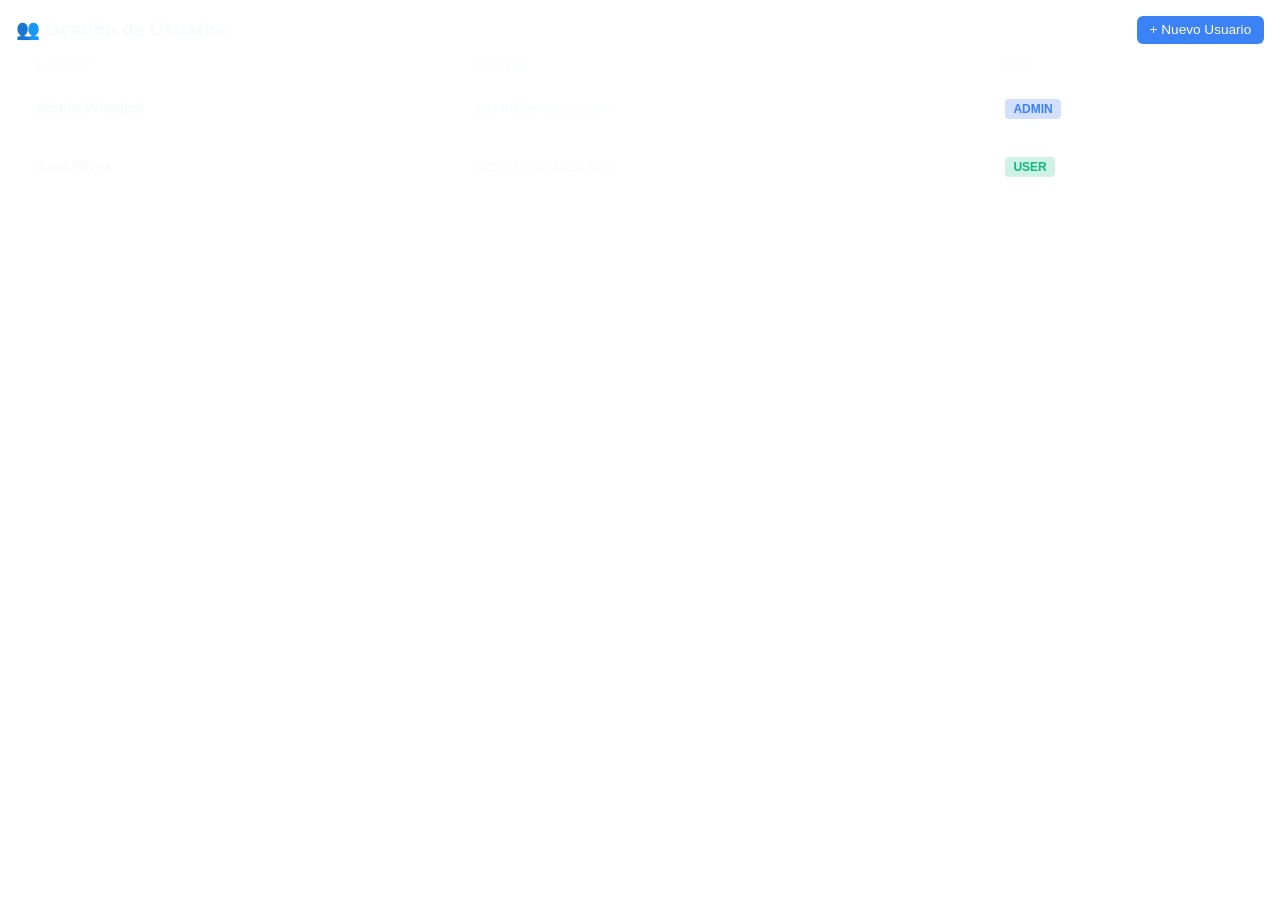
<file: widgets/users/ui.html>
<!DOCTYPE html>
<html lang="es">
<head>
    <meta charset="UTF-8">
    <link rel="stylesheet" href="/public/css/glass.css">
    <style>
        .users-widget {
            padding: 1rem;
            color: var(--krystal-text);
            height: 100%;
            overflow-y: auto;
            font-family: 'Inter', sans-serif;
        }
        .users-header {
            display: flex;
            justify-content: space-between;
            align-items: center;
            margin-bottom: 1rem;
        }
        .users-header h3 {
            margin: 0;
            font-size: 1.2rem;
        }
        .btn-add {
            background: var(--focus-ring-color);
            color: #fff;
            border: none;
            padding: 0.4rem 0.8rem;
            border-radius: 6px;
            cursor: pointer;
            font-size: 0.85rem;
        }
        .users-table {
            width: 100%;
            border-collapse: separate;
            border-spacing: 0 10px;
            font-size: 0.9rem;
            margin-top: -10px;
        }
        .users-table th {
            text-align: left;
            padding: 0 1.2rem;
            border: none;
            opacity: 0.5;
            font-weight: 600;
            text-transform: uppercase;
            font-size: 0.75rem;
            letter-spacing: 0.5px;
        }
        .users-table td {
            text-align: left;
            padding: 1rem 1.2rem;
            background: var(--base-glass-bg);
            border: none;
            backdrop-filter: var(--base-glass-blur);
            transition: all 0.2s ease;
        }
        .users-table tr td:first-child {
            border-top-left-radius: 12px;
            border-bottom-left-radius: 12px;
            font-weight: 600;
        }
        .users-table tr td:last-child {
            border-top-right-radius: 12px;
            border-bottom-right-radius: 12px;
        }
        .users-table tbody tr {
            transition: transform 0.2s cubic-bezier(0.175, 0.885, 0.32, 1.275);
        }
        .users-table tbody tr:hover {
            transform: scale(1.02);
            box-shadow: 0 8px 25px rgba(0,0,0,0.05);
        }
        .users-table tbody tr:hover td {
            background: var(--menu-hover);
        }
        .role-badge {
            background: rgba(37, 99, 235, 0.2);
            color: #3b82f6;
            padding: 0.2rem 0.5rem;
            border-radius: 4px;
            font-size: 0.75rem;
            font-weight: 600;
            text-transform: uppercase;
        }
        
        /* Modal Add User */
        .add-user-form {
            display: none;
            background: rgba(0,0,0,0.1);
            padding: 1rem;
            border-radius: 8px;
            margin-bottom: 1rem;
        }
        .add-user-form.active {
            display: block;
        }
        .form-row {
            margin-bottom: 0.5rem;
        }
        .form-row input, .form-row select {
            width: 100%;
            padding: 0.5rem;
            border-radius: 4px;
            border: 1px solid var(--base-glass-border);
            background: rgba(255,255,255,0.1);
            color: var(--krystal-text);
        }
    </style>
</head>
<body style="background: transparent; margin: 0;">

<div class="users-widget">
    <div class="users-header">
        <h3>👥 Gestión de Usuarios</h3>
        <button class="btn-add" onclick="toggleForm()">+ Nuevo Usuario</button>
    </div>

    <div class="add-user-form" id="addUserForm">
        <div class="form-row">
            <input type="text" id="newName" placeholder="Nombre completo">
        </div>
        <div class="form-row">
            <input type="email" id="newEmail" placeholder="Correo / Usuario">
        </div>
        <div class="form-row">
            <select id="newRole">
                <option value="user">Usuario Estándar</option>
                <option value="admin">Administrador</option>
            </select>
        </div>
        <button class="btn-add" onclick="createUser()">Guardar</button>
    </div>

    <table class="users-table">
        <thead>
            <tr>
                <th>Nombre</th>
                <th>Correo</th>
                <th>Rol</th>
            </tr>
        </thead>
        <tbody id="usersList">
            <!-- Simulated Users -->
            <tr>
                <td>Admin Principal</td>
                <td>admin@empresa.com</td>
                <td><span class="role-badge">Admin</span></td>
            </tr>
            <tr>
                <td>Juan Pérez</td>
                <td>jperez@empresa.com</td>
                <td><span class="role-badge" style="background: rgba(16,185,129,0.2); color: #10b981;">User</span></td>
            </tr>
        </tbody>
    </table>
</div>

<script>
    function toggleForm() {
        document.getElementById('addUserForm').classList.toggle('active');
    }

    function createUser() {
        const name = document.getElementById('newName').value;
        const email = document.getElementById('newEmail').value;
        const role = document.getElementById('newRole').value;
        
        if(!name || !email) return;

        const tbody = document.getElementById('usersList');
        const badgeColor = role === 'admin' ? '#3b82f6' : '#10b981';
        const badgeBg = role === 'admin' ? 'rgba(37,99,235,0.2)' : 'rgba(16,185,129,0.2)';

        const tr = document.createElement('tr');
        tr.innerHTML = `
            <td>${name}</td>
            <td>${email}</td>
            <td><span class="role-badge" style="background: ${badgeBg}; color: ${badgeColor};">${role}</span></td>
        `;
        tbody.appendChild(tr);

        // Reset
        document.getElementById('newName').value = '';
        document.getElementById('newEmail').value = '';
        toggleForm();

        // Notify parent OS
        window.parent.krystalOS?.showNotification("Usuario Creado", `El usuario ${name} fue añadido exitosamente.`, "success");
    }

    // Forward Right Click to main OS Canvas
    document.addEventListener('contextmenu', (e) => {
        if(window.parent && window.parent.krystalOS) {
            e.preventDefault();
            // Try to approximate coordinates by getting iframe offset if possible, 
            // otherwise just pass raw coordinates relative to the iframe.
            // In a real Desktop engine, we'd map bounding rects. Here we just trigger.
            // Since we can't easily position it exactly under cursor due to iframe isolation without rect math:
            window.parent.krystalOS.showContextMenu(e.clientX + window.screenX, e.clientY + window.screenY, null);
        }
    });

</script>

</body>
</html>
</file>
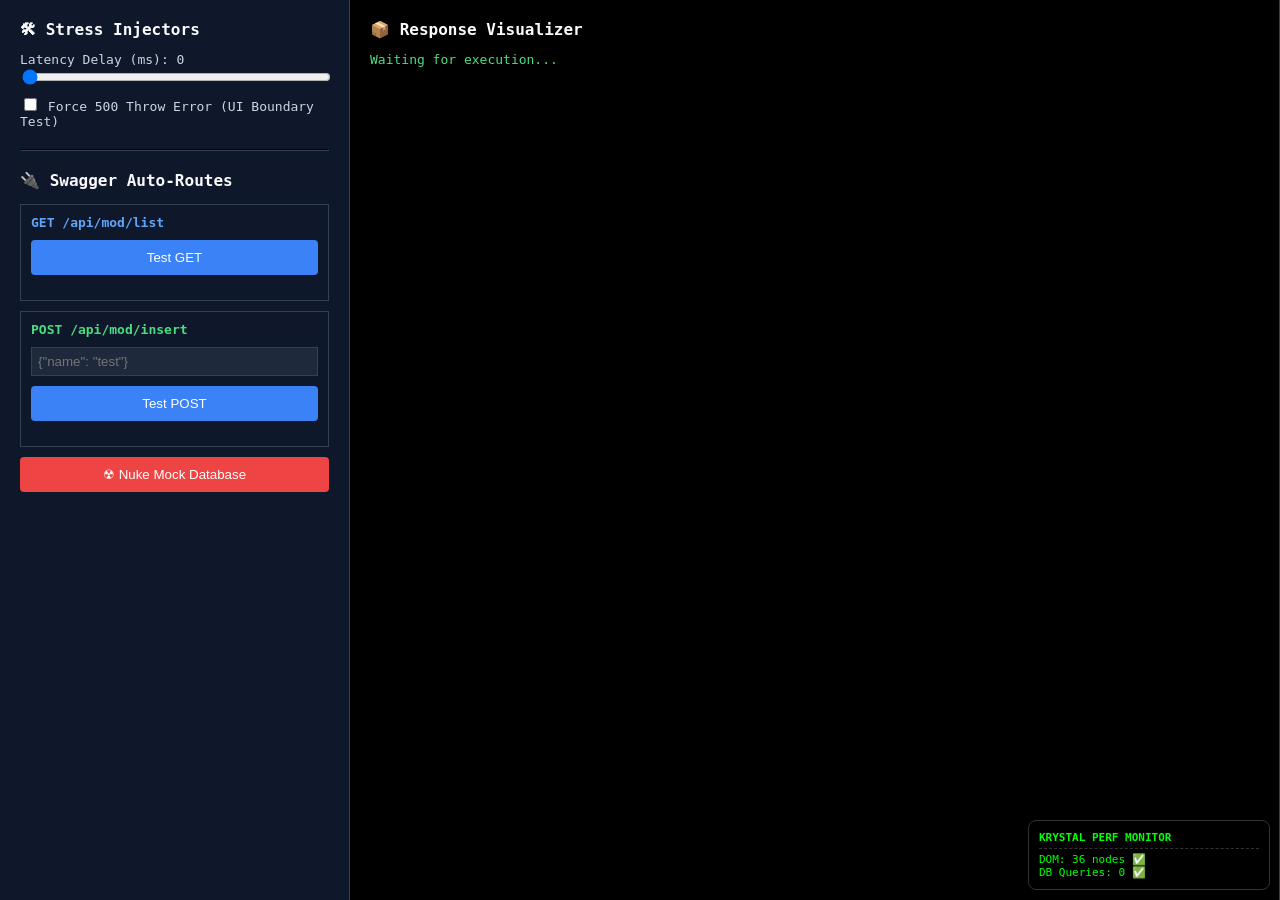
<file: templates/krystal_lab/mod/mod-dashboard.html>
<!DOCTYPE html>
<html lang="es">
<head>
    <meta charset="UTF-8">
    <title>Mod Lab | Krystal Data Dashboard</title>
    <style>
        body { margin: 0; background: #0f172a; color: #cbd5e1; font-family: monospace; display: flex; }
        .panel { padding: 20px; border-right: 1px solid #334155; height: 100vh; overflow-y: auto; box-sizing: border-box; }
        .controls { width: 350px; }
        .results { flex: 1; background: #000; }
        h2 { color: #f8fafc; font-size: 16px; margin-top: 0; }
        .btn { display: block; width: 100%; padding: 10px; margin-bottom: 15px; background: #3b82f6; color: white; border: none; border-radius: 4px; cursor: pointer; }
        .btn:hover { background: #2563eb; }
        .btn-danger { background: #ef4444; }
        input[type="range"] { width: 100%; margin-bottom: 10px; }
        .json-viewer { white-space: pre-wrap; word-wrap: break-word; color: #4ade80; }
        .param-row { margin-bottom: 10px; display: flex; gap: 10px; }
        .param-row input { flex: 1; background: #1e293b; color: white; border: 1px solid #334155; padding: 6px; }
    </style>
</head>
<body>
    <div class="panel controls">
        <h2>🛠 Stress Injectors</h2>
        <label>Latency Delay (ms): <span id="lagVal">0</span></label>
        <input type="range" id="lagSlider" min="0" max="5000" step="100" value="0" oninput="document.getElementById('lagVal').innerText=this.value">
        
        <label><input type="checkbox" id="errorToggle"> Force 500 Throw Error (UI Boundary Test)</label>
        
        <hr style="border-color:#334155; margin: 20px 0;">
        
        <h2>🔌 Swagger Auto-Routes</h2>
        <!-- Example mock routes, in real time this script lists your exposed endpoints -->
        <div class="route-box" style="border:1px solid #334155; padding:10px; margin-bottom: 10px;">
            <strong style="color: #60a5fa;">GET /api/mod/list</strong>
            <button class="btn" style="margin-top:10px" onclick="executeCall('GET', '/api/mod/list')">Test GET</button>
        </div>
        
        <div class="route-box" style="border:1px solid #334155; padding:10px; margin-bottom: 10px;">
            <strong style="color: #4ade80;">POST /api/mod/insert</strong>
            <div class="param-row" style="margin-top:10px">
                <input type="text" id="postKey" placeholder='{"name": "test"}'>
            </div>
            <button class="btn" onclick="executeCall('POST', '/api/mod/insert')">Test POST</button>
        </div>

        <button class="btn btn-danger" onclick="KrystalModDB.nuke(); document.getElementById('jsonOut').innerHTML='[Storage Wiped]';">☢ Nuke Mock Database</button>
    </div>

    <div class="panel results">
        <h2>📦 Response Visualizer</h2>
        <div class="json-viewer" id="jsonOut">Waiting for execution...</div>
    </div>

    <script src="mock-database.js"></script>
    <script src="../shared/profiler.js"></script>
    <script>
        async function executeCall(method, fakeUrl) {
            const out = document.getElementById('jsonOut');
            out.innerHTML = `<span style="color:#fde047">Executing via StressTestInjector...</span>`;
            
            try {
                // Simulate going through our latency proxy
                await window.StressTestInjector.fetchWithStress('data:application/json,{"ping":"ok"}'); // Fake ping to trigger lag/err

                // Simulate the backend Logic calling MockDB
                let result;
                if (method === 'GET') {
                    result = window.KrystalModDB.select("mock_table");
                } else if (method === 'POST') {
                    const val = document.getElementById('postKey').value || '{"default_key":1}';
                    result = window.KrystalModDB.insert("mock_table", JSON.parse(val));
                }
                
                out.innerHTML = JSON.stringify(result, null, 2);
            } catch (error) {
                out.innerHTML = `<span style="color:#ef4444">${error.toString()}</span>`;
            }
        }
    </script>
</body>
</html>
</file>
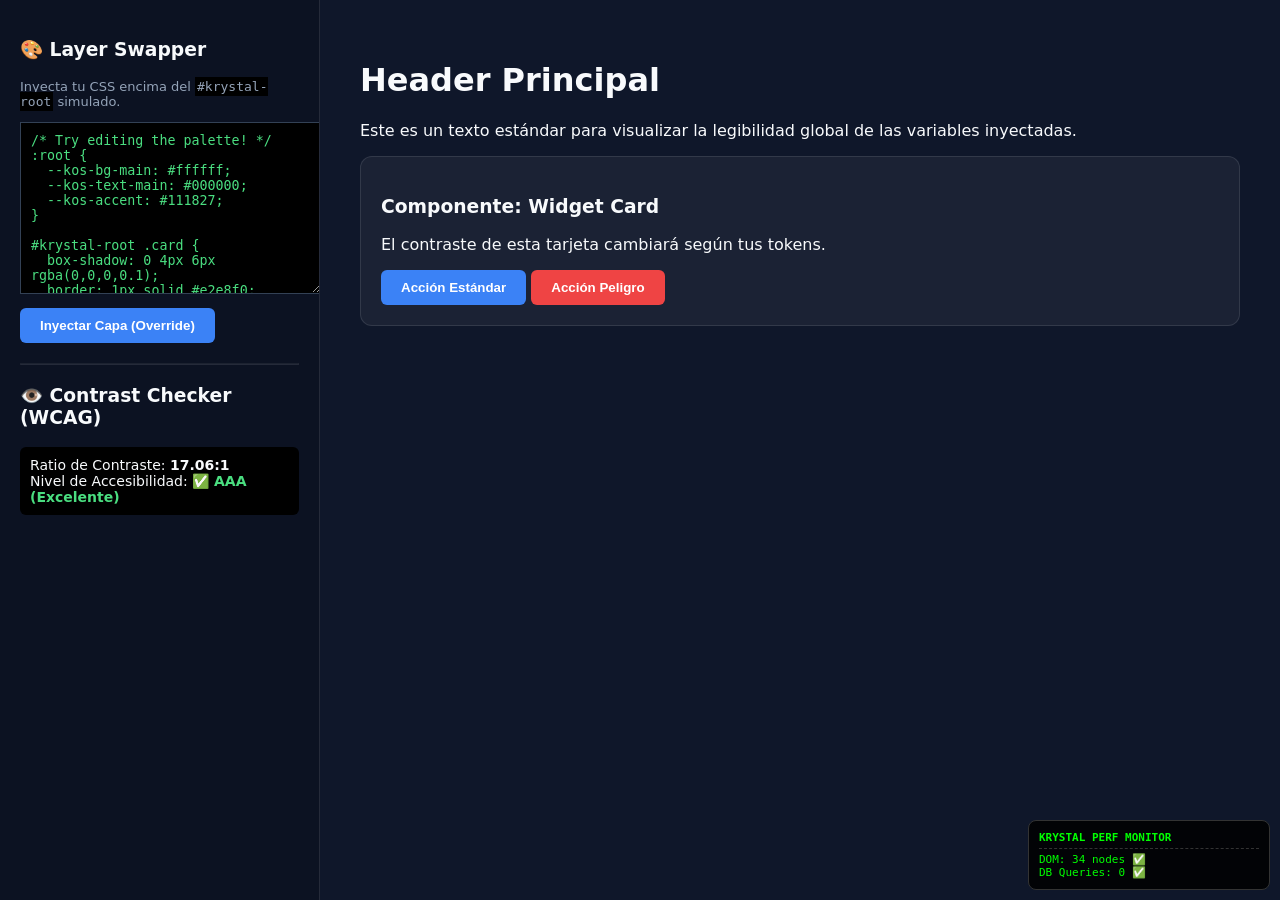
<file: templates/krystal_lab/theme/theme-showcase.html>
<!DOCTYPE html>
<html lang="es">
<head>
    <meta charset="UTF-8">
    <title>Theme Lab | Visual Regression Sandbox</title>
    <!-- Basic Core Tokens (Simulating v2.2.0 foundation) -->
    <style id="krystal-core-tokens">
        :root {
            --kos-bg-main: #0f172a;
            --kos-text-main: #f8fafc;
            --kos-accent: #3b82f6;
            --kos-danger: #ef4444;
        }
        body { margin: 0; background: var(--kos-bg-main); color: var(--kos-text-main); font-family: ui-sans-serif, system-ui; display: flex; height: 100vh; }
        .sidebar { width: 320px; background: rgba(0,0,0,0.2); border-right: 1px solid rgba(255,255,255,0.1); padding: 20px; box-sizing: border-box; overflow-y: auto;}
        .canvas { flex: 1; padding: 40px; overflow-y: auto; }
        
        /* Basic dummy components */
        .btn { padding: 10px 20px; border: none; border-radius: 6px; background: var(--kos-accent); color: white; cursor: pointer; font-weight: bold; }
        .card { background: rgba(255,255,255,0.05); border-radius: 12px; padding: 20px; border: 1px solid rgba(255,255,255,0.1); margin-bottom: 20px;}
        textarea { width: 100%; height: 150px; background: #000; color: #4ade80; font-family: monospace; border: 1px solid #334155; padding: 10px; margin-bottom: 10px;}
        
        .wcag-pass { color: #4ade80; font-weight: bold; }
        .wcag-fail { color: #ef4444; font-weight: bold; }
    </style>
</head>
<body>
    <div class="sidebar">
        <h3>🎨 Layer Swapper</h3>
        <p style="font-size: 13px; color: #94a3b8;">Inyecta tu CSS encima del <code style="background:#000;padding:2px">#krystal-root</code> simulado.</p>
        <textarea id="cssInput">
/* Try editing the palette! */
:root {
  --kos-bg-main: #ffffff;
  --kos-text-main: #000000;
  --kos-accent: #111827;
}

#krystal-root .card {
  box-shadow: 0 4px 6px rgba(0,0,0,0.1);
  border: 1px solid #e2e8f0;
}
        </textarea>
        <button class="btn" onclick="applyCSS()">Inyectar Capa (Override)</button>

        <hr style="border-color: rgba(255,255,255,0.1); margin: 20px 0;">

        <h3>👁️ Contrast Checker (WCAG)</h3>
        <div id="wcagResults" style="font-size: 14px; background: #000; padding: 10px; border-radius: 6px;">
            Aplica un CSS para evaluar contraste en tiempo real.
        </div>
    </div>

    <div class="canvas" id="krystal-root">
        <h1>Header Principal</h1>
        <p>Este es un texto estándar para visualizar la legibilidad global de las variables inyectadas.</p>
        
        <div class="card">
            <h3>Componente: Widget Card</h3>
            <p>El contraste de esta tarjeta cambiará según tus tokens.</p>
            <button class="btn">Acción Estándar</button>
            <button class="btn" style="background: var(--kos-danger)">Acción Peligro</button>
        </div>
    </div>

    <script src="../shared/profiler.js"></script>
    <script>
        // --- Layer Swapper Logic ---
        function applyCSS() {
            const cssRaw = document.getElementById('cssInput').value;
            let styleTag = document.getElementById('injected-layer');
            if (!styleTag) {
                styleTag = document.createElement('style');
                styleTag.id = 'injected-layer';
                document.head.appendChild(styleTag);
            }
            styleTag.textContent = cssRaw;
            
            // Allow DOM to repaint, then measure
            setTimeout(runWCAGAnalyzer, 100);
            
            // Notify profiler for Regex AST check
            window.KrystalProfilerData = window.KrystalProfilerData || {};
            window.KrystalProfilerData.latestCSS = cssRaw;
            if (window.analyzeTheme) window.analyzeTheme();
        }

        // --- Contrast Checker WCAG Math ---
        function getRGB(str) {
            const match = str.match(/^rgba?\((\d+),\s*(\d+),\s*(\d+)/);
            if (match) return [parseInt(match[1]), parseInt(match[2]), parseInt(match[3])];
            return [0,0,0]; // fallback
        }

        function getLuminance(r, g, b) {
            var a = [r, g, b].map(function (v) {
                v /= 255;
                return v <= 0.03928 ? v / 12.92 : Math.pow((v + 0.055) / 1.055, 2.4);
            });
            return a[0] * 0.2126 + a[1] * 0.7152 + a[2] * 0.0722;
        }

        function runWCAGAnalyzer() {
            const bodyStyle = window.getComputedStyle(document.body);
            const bgStr = bodyStyle.backgroundColor;
            const textStr = bodyStyle.color;
            
            const bgRGB = getRGB(bgStr);
            const textRGB = getRGB(textStr);
            
            const lum1 = getLuminance(...bgRGB);
            const lum2 = getLuminance(...textRGB);
            
            const brightest = Math.max(lum1, lum2);
            const darkest = Math.min(lum1, lum2);
            const contrast = (brightest + 0.05) / (darkest + 0.05);
            
            let status = '';
            if (contrast >= 7) status = '<span class="wcag-pass">✅ AAA (Excelente)</span>';
            else if (contrast >= 4.5) status = '<span class="wcag-pass">✅ AA (Bueno)</span>';
            else status = '<span class="wcag-fail">❌ FAIL (Ilegible)</span>';

            document.getElementById('wcagResults').innerHTML = `
                Ratio de Contraste: <strong>${contrast.toFixed(2)}:1</strong><br>
                Nivel de Accesibilidad: ${status}
            `;
        }

        // Run once natively
        runWCAGAnalyzer();
    </script>
</body>
</html>
</file>
<file: public/css/glass.css>
/* glass.css - Core Styling and Theming for KrystalOS */

:root {
  /* Fonts */
  --font-sans: "Inter", system-ui, -apple-system, sans-serif;
  --transition-speed: 0.3s;
  
  /* Defaults fallbacks if theme is missing */
  --krystal-bg: #0f172a;
  --krystal-text: #f8fafc;
  --base-glass-bg: rgba(255, 255, 255, 0.05);
  --base-glass-border: rgba(255, 255, 255, 0.1);
  --base-glass-blur: blur(12px);
  --base-shadow: 0 8px 32px 0 rgba(0, 0, 0, 0.37);
  --focus-ring-color: #3b82f6;
  --wallpaper-bg: #0f172a;
  --wallpaper-img: none;
  --bloop-bg: transparent;
  --menu-hover: rgba(255, 255, 255, 0.1);
}

/* Dark Mode is now handled by the themes dynamically overriding the variables */
body.reduce-motion * {
  --transition-speed: 0s !important;
  transition: none !important;
  animation: none !important;
}

/* Ensure elements that rely on animations to become visible don't get stuck at opacity 0 */
body.reduce-motion .glass-context-menu,
body.reduce-motion .krystal-toast,
body.reduce-motion .auth-card {
  opacity: 1 !important;
  transform: none !important;
}

body.large-text {
  font-size: 115%;
}

/* Base resets */
* {
  box-sizing: border-box;
  margin: 0;
  padding: 0;
}

body.krystal-body {
  background-color: var(--krystal-bg);
  color: var(--krystal-text);
  font-family: var(--font-sans);
  min-height: 100vh;
  overflow-x: hidden;
  /* Smooth transition for theme switching unless reduce-motion is active */
  transition: background-color var(--transition-speed) ease;
}

/* Utilities for screen readers only */
.sr-only {
  position: absolute;
  width: 1px;
  height: 1px;
  padding: 0;
  margin: -1px;
  overflow: hidden;
  clip: rect(0, 0, 0, 0);
  white-space: nowrap;
  border-width: 0;
}

/* Focus Traps and Rings for A11y */
*:focus-visible {
  outline: var(--focus-ring-width) solid var(--focus-ring-color);
  outline-offset: 2px;
}

/* Glassmorphism Panels */
.glass-panel {
  background: var(--base-glass-bg);
  backdrop-filter: var(--base-glass-blur);
  -webkit-backdrop-filter: var(--base-glass-blur);
  border: 1px solid var(--base-glass-border);
  border-radius: 16px;
  box-shadow: var(--base-shadow);
  transition:
    box-shadow var(--transition-speed) ease,
    border var(--transition-speed) ease;
}

.glass-panel:hover {
  box-shadow: 0 12px 40px 0 rgba(0, 0, 0, 0.45);
  border-color: rgba(255, 255, 255, 0.2);
}

/* Header & Typography */
.krystal-header {
  display: flex;
  justify-content: space-between;
  align-items: center;
  padding: 1rem 2rem;
  margin: 1rem;
  border-radius: 20px;
}

.krystal-header h1.logo {
  font-size: 1.5rem;
  font-weight: 700;
  letter-spacing: -0.025em;
  background: linear-gradient(135deg, #ff9a9e 0%, #fecfef 99%, #fecfef 100%);
  -webkit-background-clip: text;
  background-clip: text;
  -webkit-text-fill-color: transparent;
}

/* Interactive Buttons */
.btn-glass {
  min-width: 44px; /* A11y Tap Target Size */
  min-height: 44px; /* A11y Tap Target Size */
  background: var(--base-glass-bg);
  border: 1px solid var(--base-glass-border);
  color: var(--krystal-text);
  border-radius: 12px;
  padding: 0.5rem 1rem;
  cursor: pointer;
  font-size: 1rem;
  display: inline-flex;
  align-items: center;
  justify-content: center;
  transition: all var(--transition-speed);
}

.btn-glass:hover {
  background: rgba(255, 255, 255, 0.1);
}

/* Utility */
.hidden {
  display: none !important;
}

/* Context Menu - macOS Style */
.glass-context-menu {
  position: absolute;
  z-index: 2000;
  background: var(--base-glass-bg);
  backdrop-filter: blur(30px);
  -webkit-backdrop-filter: blur(30px);
  border: 1px solid var(--base-glass-border);
  border-radius: 12px;
  padding: 6px;
  box-shadow: 0 10px 40px rgba(0, 0, 0, 0.2);
  min-width: 220px;
  color: var(--krystal-text);
  font-family: -apple-system, BlinkMacSystemFont, "Segoe UI", Roboto, var(--font-sans);
  
  /* Modern macOS Spring Animation */
  opacity: 0;
  transform: scale(0.9);
  animation: contextMenuFadeIn 0.4s cubic-bezier(0.175, 0.885, 0.32, 1.275) forwards;
}

@keyframes contextMenuFadeIn {
  to {
    opacity: 1;
    transform: scale(1) translateY(0);
  }
}
.glass-context-menu ul {
  list-style: none;
}
.glass-context-menu > ul > li {
  padding: 6px 12px;
  border-radius: 6px;
  cursor: pointer;
  margin-bottom: 2px;
  font-size: 0.95rem;
  transition: background 0s, transform 0.1s ease;
  position: relative; /* For submenus */
}
.glass-context-menu > ul > li:active {
  transform: scale(0.98);
}
.glass-context-menu li:hover,
.glass-context-menu li:focus {
  background: var(--focus-ring-color);
  color: #fff;
  outline: none;
}
.glass-context-menu li:hover .submenu-arrow {
  color: #fff;
}

/* Submenu Styles */
.krystal-submenu {
  margin-top: 5px;
  padding: 0.25rem;
  border-radius: 8px;
  border-left: 2px solid var(--focus-ring-color);
  background: rgba(255, 255, 255, 0.3);
  box-shadow: inset 0 2px 10px rgba(0,0,0,0.05);
  /* Submenu animation */
  animation: submenuSlideDown 0.2s cubic-bezier(0.16, 1, 0.3, 1) forwards;
}

body.dark-mode .krystal-submenu {
  background: rgba(0, 0, 0, 0.2);
  box-shadow: inset 0 2px 10px rgba(0,0,0,0.2);
}

.krystal-submenu li {
  padding: 0.5rem 1rem;
  font-size: 0.9em;
  border-radius: 6px;
  margin-bottom: 2px;
  transition: all var(--transition-speed);
}
.krystal-submenu li:hover {
  background: var(--menu-hover);
  padding-left: 1.2rem; /* Nice slide-right effect on hover */
}

@keyframes submenuSlideDown {
  from {
    opacity: 0;
    transform: translateY(-5px);
  }
  to {
    opacity: 1;
    transform: translateY(0);
  }
}

/* Edit Mode Visuals */
body.is-editing .glass-panel {
  border: 1px dashed rgba(59, 130, 246, 0.5); /* Blue dashed border when editing */
  animation: pulse-border 2s infinite ease-in-out;
}
body.is-editing iframe {
  pointer-events: none !important; /* Stop iframe from stealing drag events */
}

@keyframes pulse-border {
  0% { border-color: rgba(59, 130, 246, 0.2); }
  50% { border-color: rgba(59, 130, 246, 0.8); }
  100% { border-color: rgba(59, 130, 246, 0.2); }
}

/* Dynamic Wallpaper */
.krystal-wallpaper {
  position: fixed;
  top: 0;
  left: 0;
  right: 0;
  bottom: 0;
  background-color: var(--wallpaper-bg);
  background-image: var(--wallpaper-img);
  z-index: -2;
  transition: all var(--transition-speed) ease;
}

/* The interactive blob that follows the cursor */
.bloop {
  position: fixed;
  top: 0;
  left: 0;
  width: 50vw;
  height: 50vw;
  background: var(--bloop-bg);
  border-radius: 50%;
  pointer-events: none;
  z-index: -1;
  transform: translate(-50%, -50%);
  filter: blur(60px);
  transition: transform 0.1s linear, background var(--transition-speed) ease; 
}

/* --- Toast Notifications --- */
#krystal-toast-container {
  position: fixed;
  bottom: 2rem;
  right: 2rem;
  display: flex;
  flex-direction: column;
  gap: 1rem;
  z-index: 9999;
  pointer-events: none; /* Let clicks pass through container */
}

.krystal-toast {
  pointer-events: auto; /* Re-enable clicks on the toast itself */
  display: flex;
  align-items: flex-start;
  gap: 12px;
  background: var(--base-glass-bg);
  backdrop-filter: var(--base-glass-blur);
  border: 1px solid var(--base-glass-border);
  box-shadow: var(--base-shadow);
  padding: 1rem;
  border-radius: 12px;
  color: var(--krystal-text);
  min-width: 300px;
  max-width: 400px;
  
  /* Entrance Animation */
  opacity: 0;
  transform: translateX(50px) scale(0.9);
  animation: toastSlideIn 0.4s cubic-bezier(0.16, 1, 0.3, 1) forwards;
}

.krystal-toast.toast-exit {
  animation: toastSlideOut 0.3s ease-in forwards;
}

.toast-icon {
  font-size: 1.5rem;
  line-height: 1;
}

.toast-content {
  flex: 1;
}

.toast-content strong {
  display: block;
  font-weight: 600;
  margin-bottom: 0.25rem;
}

.toast-content p {
  margin: 0;
  font-size: 0.9rem;
  opacity: 0.9;
}

.toast-action-btn {
  margin-top: 0.5rem;
  background: rgba(0, 0, 0, 0.1);
  border: 1px solid rgba(255, 255, 255, 0.2);
  color: var(--krystal-text);
  padding: 0.25rem 0.5rem;
  border-radius: 6px;
  font-size: 0.8rem;
  cursor: pointer;
  transition: background var(--transition-speed);
}
.toast-action-btn:hover {
  background: rgba(0, 0, 0, 0.2);
}

body.dark-mode .toast-action-btn {
  background: rgba(255, 255, 255, 0.1);
}
body.dark-mode .toast-action-btn:hover {
  background: rgba(255, 255, 255, 0.2);
}

.toast-close {
  background: none;
  border: none;
  color: var(--krystal-text);
  opacity: 0.5;
  cursor: pointer;
  padding: 0;
  font-size: 1.2rem;
  transition: opacity var(--transition-speed);
}
.toast-close:hover {
  opacity: 1;
}

/* Toast Color Accents */
.krystal-toast.toast-error { border-left: 4px solid #ef4444; }
.krystal-toast.toast-warning { border-left: 4px solid #f59e0b; }
.krystal-toast.toast-success { border-left: 4px solid #10b981; }
.krystal-toast.toast-info { border-left: 4px solid #3b82f6; }

@keyframes toastSlideIn {
  to {
    opacity: 1;
    transform: translateX(0) scale(1);
  }
}

@keyframes toastSlideOut {
  to {
    opacity: 0;
    transform: translateX(50px) scale(0.9);
  }
}

/* --- Auth Overlay & Forms --- */
.krystal-auth-overlay {
  position: fixed;
  top: 0; left: 0; right: 0; bottom: 0;
  z-index: 2000;
  display: flex;
  align-items: center;
  justify-content: center;
  background: var(--wallpaper-bg);
  /* Use the pseudo-backdrop from the wallpaper */
  backdrop-filter: blur(10px);
}

.auth-card {
  width: 100%;
  max-width: 400px;
  background: var(--base-glass-bg);
  backdrop-filter: var(--base-glass-blur);
  border: 1px solid var(--base-glass-border);
  box-shadow: var(--base-shadow);
  border-radius: 20px;
  padding: 2.5rem 2rem;
  color: var(--krystal-text);
  
  opacity: 0;
  transform: translateY(20px);
  animation: authFadeUp 0.6s cubic-bezier(0.16, 1, 0.3, 1) forwards;
}

@keyframes authFadeUp {
  to { opacity: 1; transform: translateY(0); }
}

.auth-card h2 {
  font-size: 1.8rem;
  margin-bottom: 0.5rem;
  text-align: center;
}
.auth-card p.subtitle {
  text-align: center;
  font-size: 0.9rem;
  opacity: 0.8;
  margin-bottom: 2rem;
}

.krystal-form-group {
  margin-bottom: 1.25rem;
  display: flex;
  flex-direction: column;
}
.krystal-form-group label {
  font-size: 0.85rem;
  font-weight: 500;
  margin-bottom: 0.5rem;
  opacity: 0.9;
}

.krystal-input {
  width: 100%;
  padding: 0.75rem 1rem;
  border-radius: 12px;
  background: rgba(255, 255, 255, 0.2);
  border: 1px solid var(--base-glass-border);
  color: var(--krystal-text);
  font-family: inherit;
  font-size: 1rem;
  transition: all var(--transition-speed);
}
.krystal-input:focus {
  outline: none;
  border-color: var(--focus-ring-color);
  background: rgba(255, 255, 255, 0.3);
  box-shadow: 0 0 0 3px rgba(37, 99, 235, 0.2);
}
body.dark-mode .krystal-input {
  background: rgba(0, 0, 0, 0.2);
}
body.dark-mode .krystal-input:focus {
  background: rgba(0, 0, 0, 0.4);
}

.btn-primary {
  width: 100%;
  padding: 0.85rem;
  border-radius: 12px;
  border: none;
  background: var(--focus-ring-color);
  color: #fff;
  font-weight: 600;
  font-size: 1rem;
  cursor: pointer;
  transition: opacity var(--transition-speed), transform 0.1s;
}
.btn-primary:hover {
  opacity: 0.9;
}
.btn-primary:active {
  transform: scale(0.98);
}

.auth-loader {
  display: flex;
  flex-direction: column;
  align-items: center;
  gap: 1rem;
}
.spinner {
  width: 40px;
  height: 40px;
  border: 4px solid rgba(255, 255, 255, 0.3);
  border-left-color: var(--focus-ring-color);
  border-radius: 50%;
  animation: spin 1s linear infinite;
}
body.dark-mode .spinner {
  border-color: rgba(0, 0, 0, 0.3);
  border-left-color: var(--focus-ring-color);
}

@keyframes spin { 100% { transform: rotate(360deg); } }
</file>
